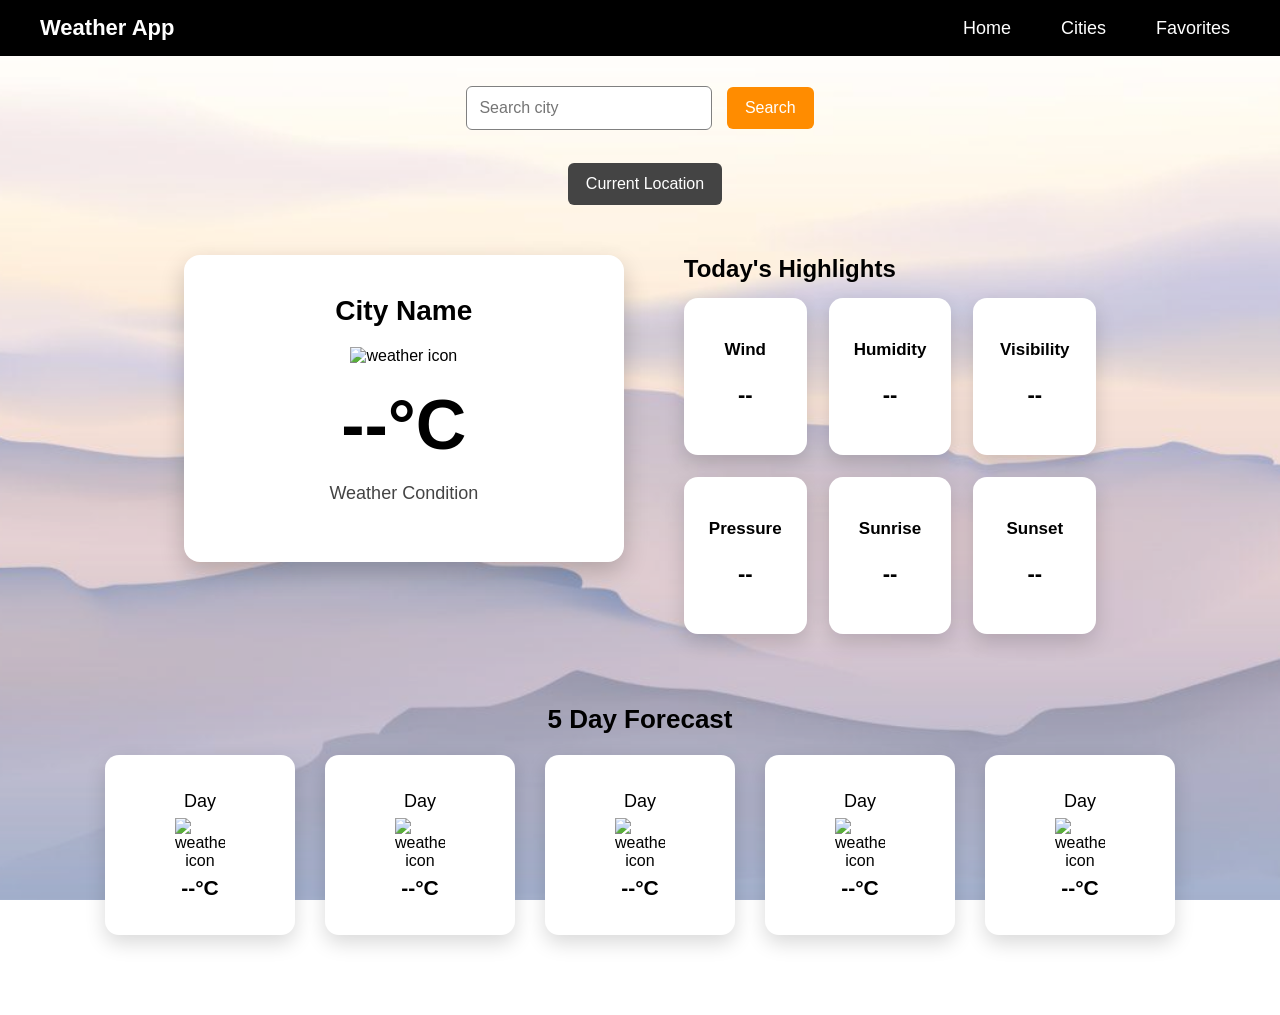
<file: index.html>
<!doctype html>
<html>
  <head>
    <title>Weather App</title>
    <link rel="stylesheet" href="style.css" />
    <meta name="viewport" content="width=device-width, initial-scale=1.0" />
  </head>

  <body>
    <!-- Navbar -->

    <nav class="navbar">
      <h2 class="logo">Weather App</h2>

      <ul class="nav-links">
        <li><a href="index.html">Home</a></li>
        <li><a href="cities.html">Cities</a></li>
        <li><a href="favorite.html">Favorites</a></li>
      </ul>
    </nav>

    <!-- Search Section -->

    <section class="search-section">
      <input type="text" id="cityInput" placeholder="Search city" />

      <button onclick="getWeather()">Search</button>

      <br /><br />

      <button onclick="getLocationWeather()" class="location-btn">
        Current Location
      </button>
    </section>

    <!-- Weather Dashboard -->

    <section class="weather-dashboard">
      <!-- Left Weather Panel -->

      <div class="weather-left">
        <h2 id="cityName">City Name</h2>

        <!-- Current Weather Icon -->
        <img id="weatherIcon" alt="weather icon" width="90" />

        <h1 id="temperature">--°C</h1>

        <p id="condition">Weather Condition</p>
      </div>

      <!-- Right Highlights Panel -->

      <div class="weather-right">
        <h2>Today's Highlights</h2>

        <div class="highlight-container">
          <div class="highlight-card">
            <h3>Wind</h3>
            <p id="windHighlight">--</p>
          </div>

          <div class="highlight-card">
            <h3>Humidity</h3>
            <p id="humidityHighlight">--</p>
          </div>

          <div class="highlight-card">
            <h3>Visibility</h3>
            <p id="visibility">--</p>
          </div>

          <div class="highlight-card">
            <h3>Pressure</h3>
            <p id="pressureHighlight">--</p>
          </div>

          <div class="highlight-card">
            <h3>Sunrise</h3>
            <p id="sunrise">--</p>
          </div>

          <div class="highlight-card">
            <h3>Sunset</h3>
            <p id="sunset">--</p>
          </div>
        </div>
      </div>
    </section>

    <!-- 5 Day Forecast -->

    <h2 class="forecast-title">5 Day Forecast</h2>

    <section class="forecast-container">
      <div class="forecast-card">
        <p id="day1">Day</p>
        <img id="icon1" alt="weather icon" width="55" />
        <p id="temp1">--°C</p>
      </div>

      <div class="forecast-card">
        <p id="day2">Day</p>
        <img id="icon2" alt="weather icon" width="55" />
        <p id="temp2">--°C</p>
      </div>

      <div class="forecast-card">
        <p id="day3">Day</p>
        <img id="icon3" alt="weather icon" width="55" />
        <p id="temp3">--°C</p>
      </div>

      <div class="forecast-card">
        <p id="day4">Day</p>
        <img id="icon4" alt="weather icon" width="55" />
        <p id="temp4">--°C</p>
      </div>

      <div class="forecast-card">
        <p id="day5">Day</p>
        <img id="icon5" alt="weather icon" width="55" />
        <p id="temp5">--°C</p>
      </div>
    </section>

    <script src="script.js"></script>
  </body>
</html>
</file>
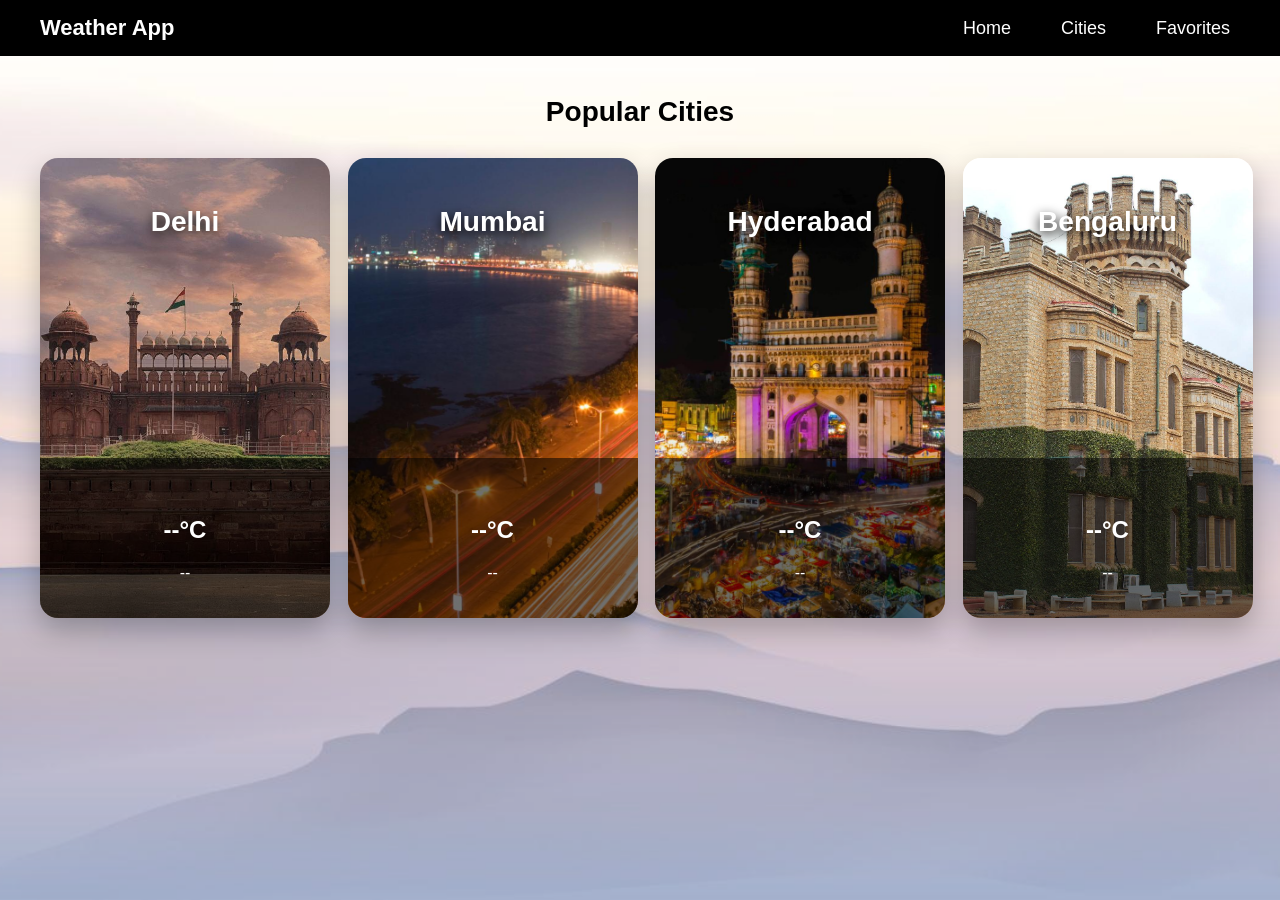
<file: cities.html>
<!doctype html>
<html>
  <head>
    <title>Popular Cities Weather</title>
    <link rel="stylesheet" href="style.css" />
    <meta name="viewport" content="width=device-width, initial-scale=1.0" />
  </head>

  <body>
    <nav class="navbar">
      <h2 class="logo">Weather App</h2>

      <ul class="nav-links">
        <li><a href="index.html">Home</a></li>
        <li><a href="cities.html">Cities</a></li>
        <li><a href="favorite.html">Favorites</a></li>
      </ul>
    </nav>

    <h2 class="cities-title">Popular Cities</h2>

    <div class="cities-grid">
      <!-- Delhi -->
      <div class="city-card" id="Delhi">
        <img src="images/delhi.jpg" class="city-img" />

        <div class="city-top">
          <h3>Delhi</h3>
        </div>

        <div class="city-bottom">
          <img id="iconDelhi" />
          <h2 id="tempDelhi">--°C</h2>
          <p id="condDelhi">--</p>
        </div>
      </div>

      <!-- Mumbai -->
      <div class="city-card" id="Mumbai">
        <img src="images/mumbai.jpg" class="city-img" />

        <div class="city-top">
          <h3>Mumbai</h3>
        </div>

        <div class="city-bottom">
          <img id="iconMumbai" />
          <h2 id="tempMumbai">--°C</h2>
          <p id="condMumbai">--</p>
        </div>
      </div>

      <!-- Hyderabad -->
      <div class="city-card" id="Hyderabad">
        <img src="images/hyderabad.jpg" class="city-img" />

        <div class="city-top">
          <h3>Hyderabad</h3>
        </div>

        <div class="city-bottom">
          <img id="iconHyderabad" />
          <h2 id="tempHyderabad">--°C</h2>
          <p id="condHyderabad">--</p>
        </div>
      </div>

      <!-- Bengaluru -->
      <div class="city-card" id="Bengaluru">
        <img src="images/bengaluru.jpg" class="city-img" />

        <div class="city-top">
          <h3>Bengaluru</h3>
        </div>

        <div class="city-bottom">
          <img id="iconBengaluru" />
          <h2 id="tempBengaluru">--°C</h2>
          <p id="condBengaluru">--</p>
        </div>
      </div>
    </div>

    <script src="script.js"></script>
  </body>
</html>
</file>
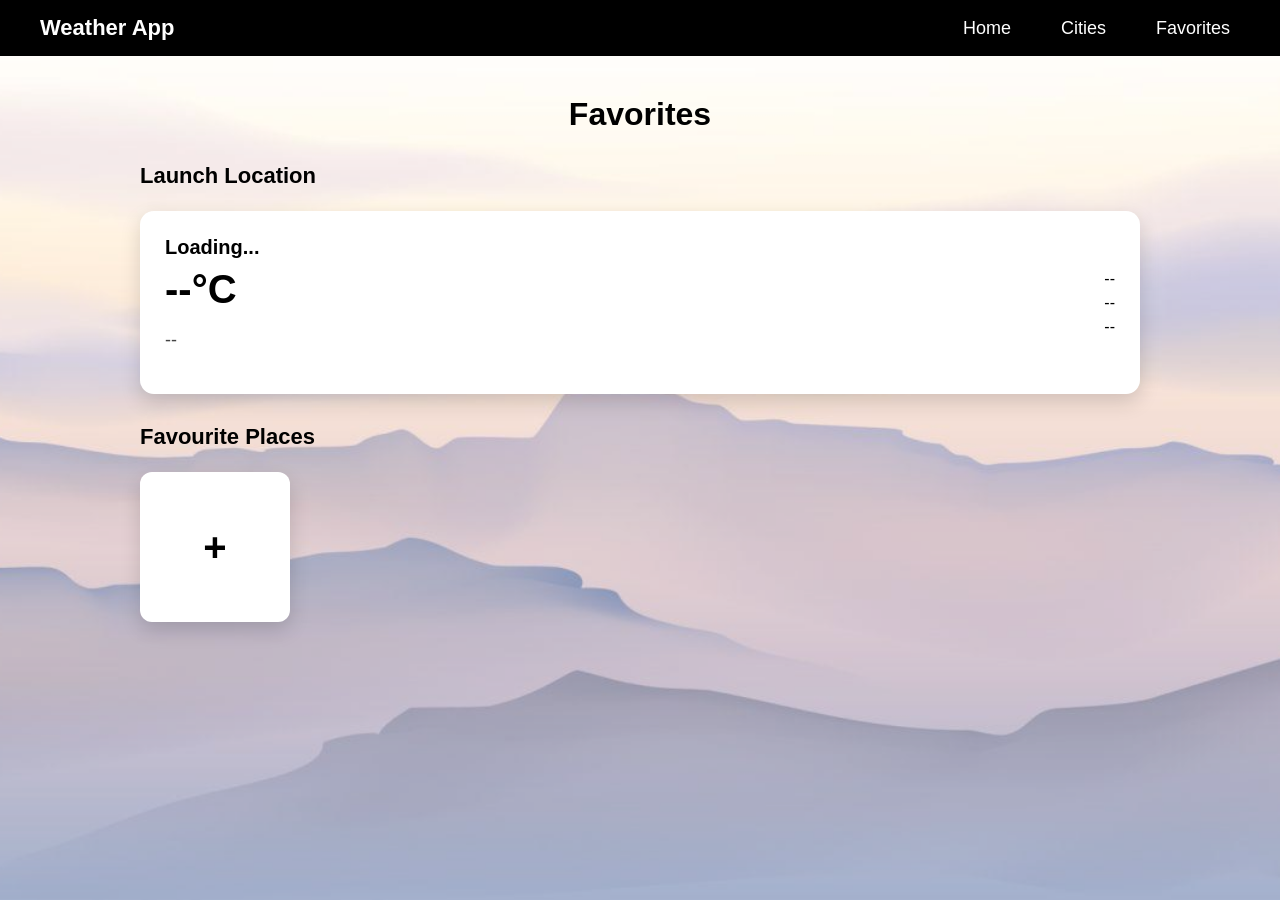
<file: favorite.html>
<!doctype html>
<html>
  <head>
    <title>Favorite Cities</title>
    <link rel="stylesheet" href="style.css" />
    <meta name="viewport" content="width=device-width, initial-scale=1.0" />
  </head>

  <body>
    <nav class="navbar">
      <h2 class="logo">Weather App</h2>

      <ul class="nav-links">
        <li><a href="index.html">Home</a></li>
        <li><a href="cities.html">Cities</a></li>
        <li><a href="favorite.html">Favorites</a></li>
      </ul>
    </nav>

    <div class="favorites-container">
      <h2>Favorites</h2>

      <!-- Launch Location -->

      <h3>Launch Location</h3>

      <div class="fav-card">
        <div class="fav-left">
          <h4 id="launchCity">Loading...</h4>

          <h1 id="launchTemp">--°C</h1>

          <p id="launchCond">--</p>
        </div>

        <div class="fav-right">
          <p id="launchRange">--</p>

          <p id="launchWind">--</p>

          <p id="launchHumidity">--</p>
        </div>
      </div>

      <!-- Favourite Places -->

      <h3>Favourite Places</h3>

      <div class="fav-grid" id="favGrid">
        <div class="fav-add" onclick="addFavorite()">+</div>
      </div>
    </div>

    <script src="script.js"></script>
  </body>
</html>
</file>
<file: style.css>
body {
  font-family: Arial, sans-serif;
  margin: 0;
  background-image: url("images/bg.jpg");
  background-size: cover;
  background-position: center;
  background-attachment: fixed;
  color: black;
  text-align: center;
}

/* Soft overlay */

body::before {
  content: "";
  position: fixed;
  top: 0;
  left: 0;
  width: 100%;
  height: 100%;
  background: rgba(255, 255, 255, 0.35);
  z-index: -1;
}

/* ========================= */
/* NAVBAR */
/* ========================= */

.navbar {
  background: black;
  color: white;
  display: flex;
  justify-content: space-between;
  align-items: center;
  padding: 15px 40px;
}

.logo {
  margin: 0;
  font-size: 22px;
}

.nav-links {
  list-style: none;
  display: flex;
  gap: 30px;
  margin: 0;
  padding: 0;
}

.nav-links a {
  color: white;
  text-decoration: none;
  font-size: 18px;
  padding: 6px 10px;
  border-radius: 6px;
}

.nav-links a:hover {
  background: gray;
}

/* ========================= */
/* SEARCH SECTION */
/* ========================= */

.search-section {
  margin-top: 30px;
}

input {
  padding: 12px;
  font-size: 16px;
  border: 1px solid gray;
  border-radius: 6px;
  width: 220px;
}

button {
  padding: 12px 18px;
  font-size: 16px;
  background: darkorange;
  color: white;
  border: none;
  border-radius: 6px;
  cursor: pointer;
  margin-left: 10px;
}

button:hover {
  background: orange;
}

/* Current Location Button */

.location-btn {
  margin-top: 15px;
  background: #444;
}

.location-btn:hover {
  background: #222;
}

/* ========================= */
/* WEATHER DASHBOARD */
/* ========================= */

.weather-dashboard {
  display: flex;
  justify-content: center;
  align-items: flex-start;
  gap: 60px;
  margin-top: 50px;
  flex-wrap: wrap;
}

/* ========================= */
/* CURRENT WEATHER CARD */
/* ========================= */

.weather-left {
  background: white;
  padding: 40px;
  border-radius: 16px;
  box-shadow: 0 10px 25px rgba(0, 0, 0, 0.2);
  width: 360px;
}

.weather-left h2 {
  font-size: 28px;
  margin: 0 0 10px 0;
}

.weather-left h1 {
  font-size: 70px;
  margin: 10px 0;
}

.weather-left p {
  font-size: 18px;
  color: #444;
}

/* Weather Icon */

#weatherIcon {
  width: 80px;
  margin: 10px 0;
}

/* ========================= */
/* WEATHER HIGHLIGHTS */
/* ========================= */

.weather-right {
  max-width: 560px;
}

.weather-right h2 {
  text-align: left;
  margin: 0 0 15px 0;
}

.highlight-container {
  display: grid;
  grid-template-columns: repeat(3, 1fr);
  gap: 22px;
}

.highlight-card {
  background: white;
  padding: 25px;
  border-radius: 14px;
  box-shadow: 0 8px 20px rgba(0, 0, 0, 0.15);
  text-align: center;
}

.highlight-card h3 {
  font-size: 17px;
  margin-bottom: 8px;
}

.highlight-card p {
  font-size: 22px;
  font-weight: bold;
}

/* ========================= */
/* 5 DAY FORECAST */
/* ========================= */

.forecast-title {
  margin-top: 70px;
  margin-bottom: 20px;
  font-size: 26px;
}

.forecast-container {
  display: flex;
  justify-content: center;
  align-items: center;
  gap: 30px;
  margin-top: 20px;
  margin-bottom: 80px;
  flex-wrap: wrap;
}

.forecast-card {
  background: white;
  padding: 25px;
  width: 140px;
  height: 130px;
  border-radius: 14px;
  box-shadow: 0 8px 20px rgba(0, 0, 0, 0.15);

  display: flex;
  flex-direction: column;
  justify-content: center;
  align-items: center;

  transition: transform 0.25s ease;
}

.forecast-card:hover {
  transform: translateY(-6px);
}

.forecast-card img {
  width: 50px;
}

.forecast-card p {
  margin: 6px 0;
  font-size: 18px;
}

.forecast-card p:first-child {
  font-weight: 500;
}

.forecast-card p:last-child {
  font-weight: bold;
  font-size: 21px;
}

/* ========================= */
/* POPULAR CITIES PAGE */
/* ========================= */

.cities-title {
  margin-top: 40px;
  font-size: 28px;
}

/* Cities Layout */

.cities-grid {
  display: grid;
  grid-template-columns: repeat(auto-fit, minmax(260px, 1fr));
  gap: 30px;
  margin-top: 30px;
  max-width: 1200px;
  margin-left: auto;
  margin-right: auto;
}

/* City Card */

.city-card {
  position: relative;
  width: 290px;
  height: 460px; /* Longer cards */
  border-radius: 18px;
  overflow: hidden;
  box-shadow: 0 12px 28px rgba(0, 0, 0, 0.25);
  transition:
    transform 0.35s ease,
    box-shadow 0.35s ease;
  cursor: pointer;
}

/* Hover Animation */

.city-card:hover {
  transform: translateY(-10px) scale(1.03);
  box-shadow: 0 20px 45px rgba(0, 0, 0, 0.35);
}

/* Background Image */

.city-img {
  width: 100%;
  height: 100%;
  object-fit: cover;
  transition: transform 0.5s ease;
}

/* Image Zoom */

.city-card:hover .city-img {
  transform: scale(1.1);
}

/* City Name */

.city-top {
  position: absolute;
  top: 20px;
  left: 0;
  right: 0;
  color: white;
  font-size: 24px;
  font-weight: bold;
  text-shadow: 0 4px 12px black;
}

/* Weather Info */

.city-bottom {
  position: absolute;
  bottom: 0;
  left: 0;
  right: 0;
  padding: 20px;
  background: rgba(0, 0, 0, 0.55);
  color: white;
}

/* ========================= */
/* FAVORITES PAGE */
/* ========================= */

.favorites-container {
  margin-top: 40px;
  max-width: 1000px;
  margin-left: auto;
  margin-right: auto;
  text-align: left;
}

.favorites-container h2 {
  font-size: 32px;
  margin-bottom: 20px;
  text-align: center;
}

.favorites-container h3 {
  margin-top: 30px;
  font-size: 22px;
}

/* ========================= */
/* Launch Location Card */
/* ========================= */

.fav-card {
  display: flex;
  justify-content: space-between;
  align-items: center;
  background: white;
  padding: 25px;
  border-radius: 14px;
  box-shadow: 0 8px 20px rgba(0, 0, 0, 0.15);
  margin-top: 15px;
}

/* Left Section */

.fav-left h4 {
  margin: 0;
  font-size: 20px;
}

.fav-left h1 {
  margin: 8px 0;
  font-size: 40px;
}

.fav-left p {
  font-size: 18px;
  color: #444;
}

/* Right Section */

.fav-right p {
  margin: 6px 0;
  font-size: 16px;
}

/* ========================= */
/* Favorite Cities Grid */
/* ========================= */

.fav-grid {
  display: flex;
  justify-content: flex-start;
  align-items: flex-start;
  gap: 20px;
  margin-top: 20px;
  flex-wrap: wrap;
}

/* ========================= */
/* Add Button */
/* ========================= */

.fav-add {
  width: 150px;
  height: 150px;
  background: white;
  border-radius: 12px;
  display: flex;
  justify-content: center;
  align-items: center;
  font-size: 40px;
  font-weight: bold;
  cursor: pointer;
  box-shadow: 0 8px 20px rgba(0, 0, 0, 0.15);
  transition: transform 0.25s ease;
}

.fav-add:hover {
  transform: scale(1.1);
}

/* ========================= */
/* Favorite City Card */
/* ========================= */

.fav-city {
  width: 150px;
  height: 150px;
  background: white;
  border-radius: 12px;
  box-shadow: 0 8px 20px rgba(0, 0, 0, 0.15);

  display: flex;
  flex-direction: column;
  justify-content: center;
  align-items: center;

  text-align: center;
  padding: 15px;
}

.fav-city h4 {
  margin: 0;
  font-size: 18px;
}

.fav-city h2 {
  margin: 5px 0;
}

.fav-city p {
  font-size: 14px;
}
</file>
